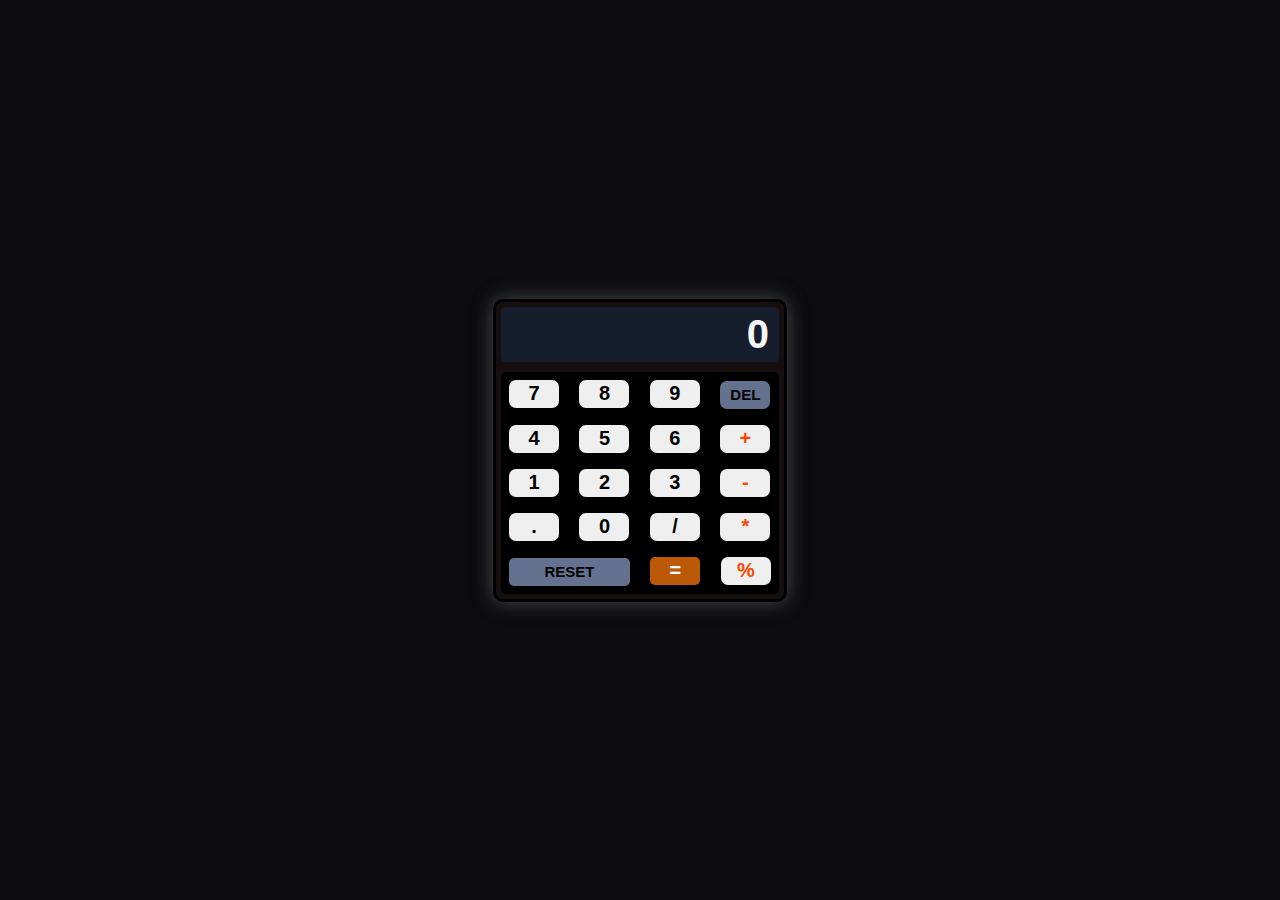
<file: calculater/index.html>
<!DOCTYPE html>
<html lang="en">
  <head>
    <meta charset="U class="btn" TF-8">
    <meta name="viewport" content="width=device-width, initial-scale=1.0" />
    <title>calculator</title>
    <link rel="stylesheet" href="style.css" />
  </head>
  <body>
    <div class="calculator">
      <input type="text" placeholder="0" id="input-box" readonly />
      <div class="btn-container">
        <div>
          <button class="btn">7</button>
          <button class="btn">8</button>
          <button class="btn">9</button>
          <button class="btn dlt-btn">DEL</button>
        </div>
        <div>
          <button class="btn">4</button>
          <button class="btn">5</button>
          <button class="btn">6</button>
          <button class="btn operator">+</button>
        </div>
        <div>
          <button class="btn">1</button>
          <button class="btn">2</button>
          <button class="btn">3</button>
          <button class="btn operator">-</button>
        </div>
        <div>
          <button class="btn">.</button>
          <button class="btn">0</button>
          <button class="btn">/</button>
          <button class="btn operator">*</button>
        </div>
        <div>
          <button class="reset-btn">RESET</button>
          <button class="equal-btn">=</button>
          <button class="btn operator">%</button>
        </div>
      </div>
    </div>

    <script src="script.js"></script>
  </body>
</html>
</file>
<file: calculater/style.css>
*{
     padding: 0;
     margin: 0;
     box-sizing: border-box;
     font-family: 'poppins', sans-serif;
     /* border: 1px solid red; */
}
body{
     width: 100%;
     height: 100vh;
     background-color: rgb(12, 12, 15);
     display: flex;
     justify-content: center;
     align-items: center;
}
.calculator{
     border: 3px solid black;
     border-radius: 10px;
     padding: 5px;
     box-shadow: 0 0 20px rgb(76, 75, 75);
     background-color: rgb(23, 15, 15);
}
input{
     width: 278px;
     height: 55px;
     text-align: right;
     font-size: 40px;
     border-radius: 5px;
     border: none;
     outline: none;
     background-color: rgb(22, 29, 44);
     padding: 10px;
     color: whitesmoke;
     font-weight: bold;
     
}
input::placeholder{
     color: whitesmoke;
     font-weight: bold;
}
.btn-container{
     border-radius: 5px;
     background-color: rgb(32, 41, 59);
     margin-top: 10px;
     background-color: black;
}
.btn{
     margin: 8px;
     height: 28px;
     width: 50px;
     font-weight: bold;
     font-size: 20px;
     border-radius: 7px;
     border: none;
     cursor: pointer;
}
.dlt-btn{
     background-color: rgb(100, 114, 144);
     font-size: 15px;
}
.reset-btn,.equal-btn{
    margin-left: 8px;
    margin-right: 8px;
    margin-bottom: 8px;
    border-radius: 5px;
    font-size: 20px;
    font-weight: bold;
    border: none;
    height: 28px;
    width: 121px;
    cursor: pointer;
}
.equal-btn{
     background-color: rgba(232, 110, 10, 0.809);
     color: white;
     width: 50px;
}
.reset-btn{
     background-color: rgb(100, 114, 144);
     font-size: 15px;
}
.operator{
     color: orangered;
}
</file>
